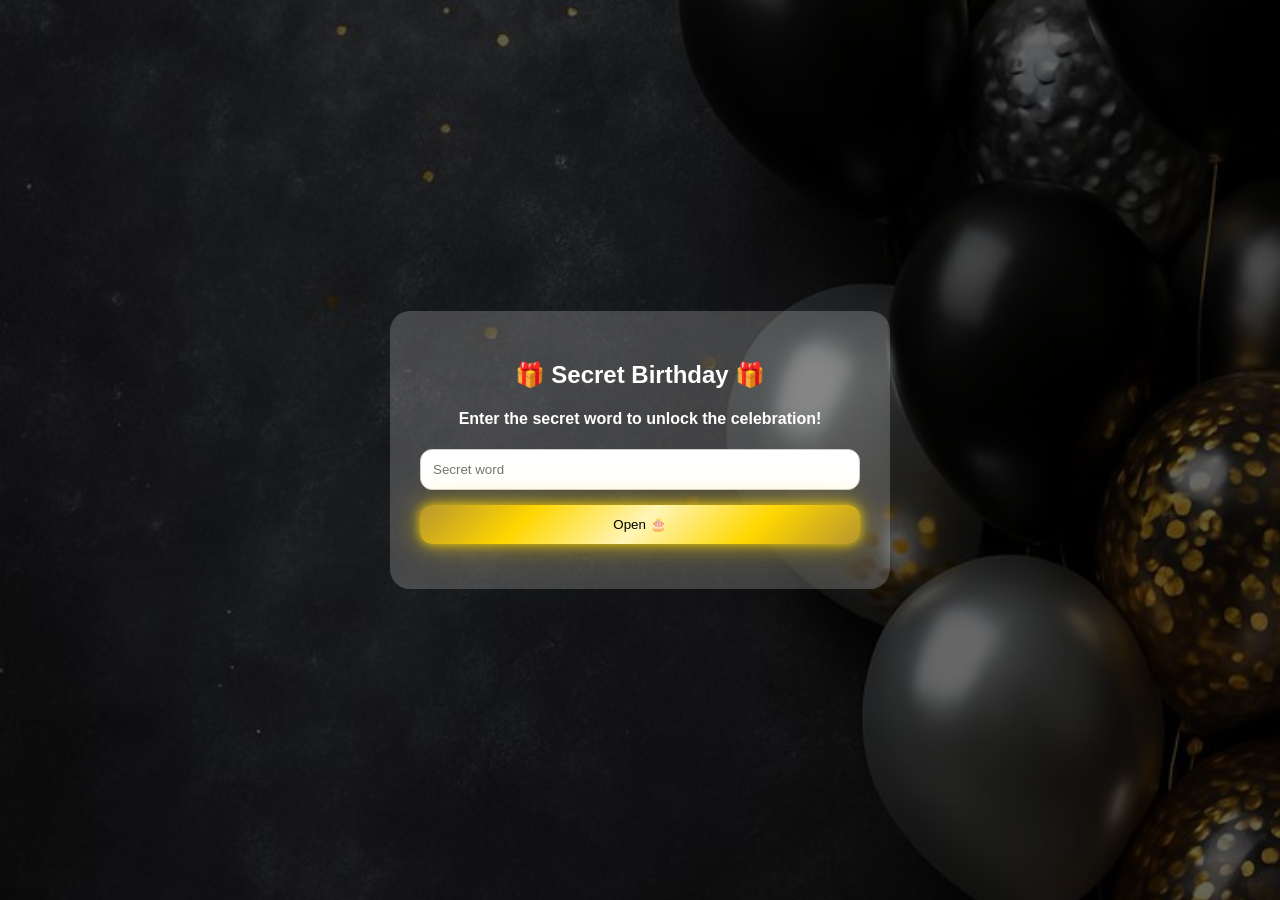
<file: index.html>
<!DOCTYPE html>
<html lang="en">
<head>
  <meta charset="UTF-8">
  <title>Secret Birthday</title>
  <link rel="stylesheet" href="./static/style.css">
  <meta name="viewport" content="width=device-width, initial-scale=1.0">
  <script src="./static/script.js" defer></script>
</head>
<body class="login">

<div class="container">
  <h2>🎁 Secret Birthday 🎁</h2>
  <h4>Enter the secret word to unlock the celebration!</h4>

  <p id="login-message" style="color:red;"></p>

  <form novalidate>
    <input type="password" name="password" placeholder="Secret word">
    <button type="submit">Open 🎂</button>
  </form>
</div>

</body>
</html>
</file>
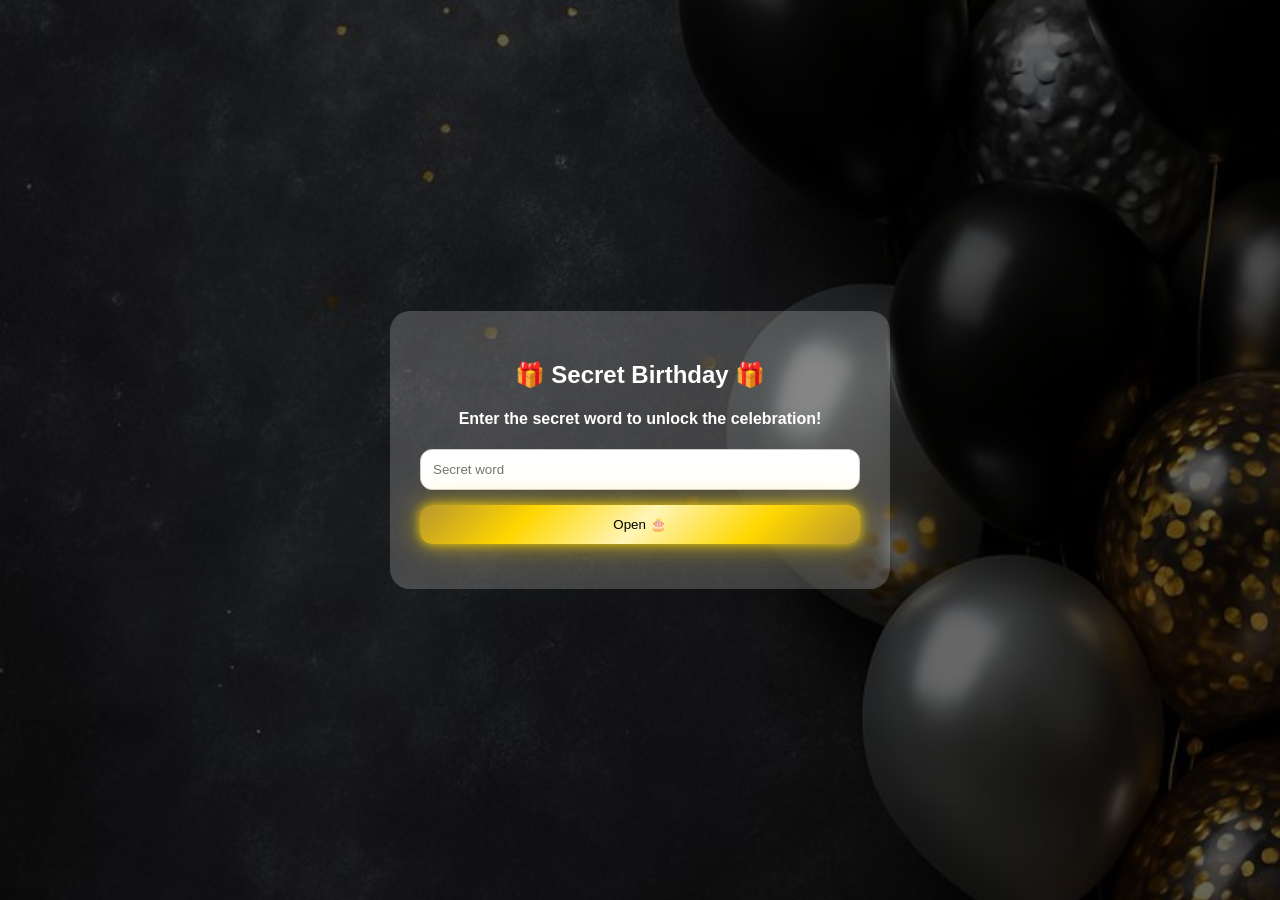
<file: home.html>
<!DOCTYPE html>
<html lang="en">
<head>
  <meta charset="UTF-8">
  <title>Home - Birthday</title>
  <link rel="stylesheet" href="./static/style.css">
  <script src="./static/script.js" defer></script>
  <meta name="viewport" content="width=device-width, initial-scale=1.0">
</head>
<body class="home">

<audio id="music" loop playsinline preload="metadata">
   <source src="./static/birthday.m4a" type="audio/mp4">
   <source src="./static/birthday.m4a" type="audio/mpeg">
</audio>

<div class="balloon-container"></div>

<div class="container">
  <h2>Happy Birthday Our Favourite One🎂</h2>

  <div class="music-box">
    <p class="music-text"> Tap the button and listen 🎧</p>
    <button class="play-btn" onclick="playSong()">▶</button>
  </div>

  <audio id="song" playsinline preload="metadata">
    <source src="./static/birthday.m4a" type="audio/mp4">
    <source src="./static/birthday.m4a" type="audio/mpeg">
  </audio>
</div>

<a href="reasons.html" class="start-btn">
  Enter The Celebration →
</a>

</body>
</html>
</file>
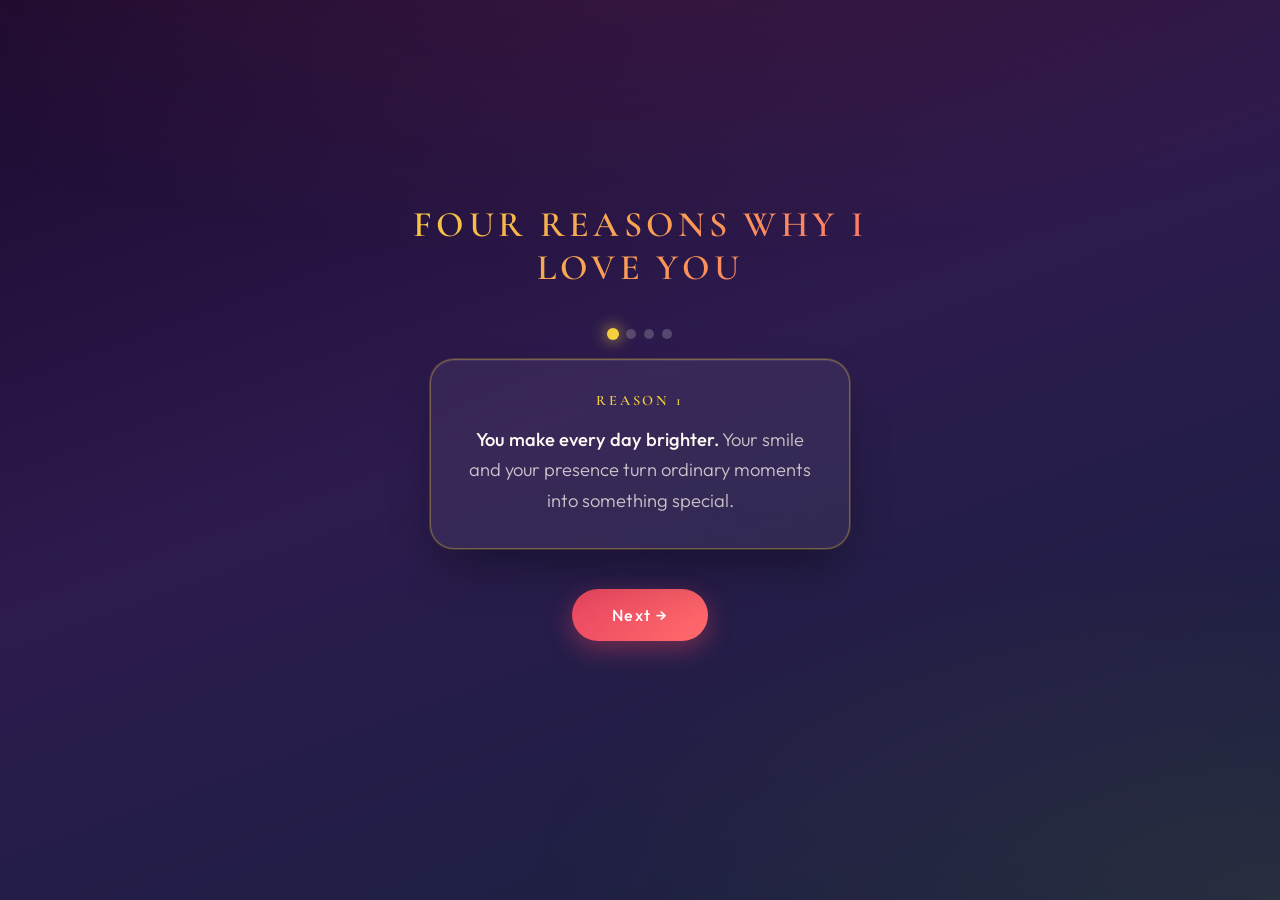
<file: reasons.html>
<!DOCTYPE html>
<html lang="en">
<head>
  <meta charset="UTF-8">
  <meta name="viewport" content="width=device-width, initial-scale=1.0">
  <title>Four Reasons Why I Love You</title>
  <link rel="preconnect" href="https://fonts.googleapis.com">
  <link rel="preconnect" href="https://fonts.gstatic.com" crossorigin>
  <link href="https://fonts.googleapis.com/css2?family=Cormorant+Garamond:ital,wght@0,400;0,600;1,400&family=Outfit:wght@300;500;600&display=swap" rel="stylesheet">
  <style>
    :root {
      --bg-start: #1a0a2e;
      --bg-mid: #2d1b4e;
      --bg-end: #16213e;
      --accent: #e94560;
      --accent-soft: #ff6b6b;
      --gold: #f4d03f;
      --text: #fef9f3;
      --text-muted: rgba(254, 249, 243, 0.75);
    }

    * {
      margin: 0;
      padding: 0;
      box-sizing: border-box;
    }

    body {
      font-family: 'Outfit', sans-serif;
      min-height: 100vh;
      background: linear-gradient(160deg, var(--bg-start) 0%, var(--bg-mid) 45%, var(--bg-end) 100%);
      color: var(--text);
      overflow-x: hidden;
      display: flex;
      flex-direction: column;
      align-items: center;
      justify-content: center;
      padding: 2rem 1rem;
      position: relative;
    }

    body::before {
      content: '';
      position: fixed;
      top: 0;
      left: 0;
      right: 0;
      bottom: 0;
      background: 
        radial-gradient(ellipse 80% 50% at 50% -20%, rgba(233, 69, 96, 0.15), transparent),
        radial-gradient(ellipse 60% 40% at 100% 100%, rgba(244, 208, 63, 0.08), transparent);
      pointer-events: none;
      z-index: 0;
    }

    .page {
      position: relative;
      z-index: 1;
      width: 100%;
      max-width: 520px;
      text-align: center;
    }

    .main-title {
      font-family: 'Cormorant Garamond', serif;
      font-size: clamp(1.75rem, 5vw, 2.25rem);
      font-weight: 600;
      letter-spacing: 0.12em;
      text-transform: uppercase;
      margin-bottom: 2.5rem;
      background: linear-gradient(135deg, var(--gold), var(--accent-soft));
      -webkit-background-clip: text;
      -webkit-text-fill-color: transparent;
      background-clip: text;
      opacity: 0;
      animation: titleIn 1s ease 0.2s forwards;
    }

    @keyframes titleIn {
      to { opacity: 1; transform: translateY(0); }
      from { opacity: 0; transform: translateY(-20px); }
    }

    .reasons-stack {
      display: flex;
      flex-direction: column;
      gap: 1rem;
      align-items: center;
    }

    .reason-card {
      background: rgba(255, 255, 255, 0.06);
      backdrop-filter: blur(20px);
      border: 1px solid rgba(255, 255, 255, 0.1);
      border-radius: 24px;
      padding: 2rem 1.75rem;
      width: 100%;
      max-width: 420px;
      display: flex;
      flex-direction: column;
      align-items: center;
      justify-content: center;
      position: relative;
      box-shadow: 
        0 25px 50px -12px rgba(0, 0, 0, 0.4),
        inset 0 1px 0 rgba(255, 255, 255, 0.08);
      opacity: 0;
      max-height: 0;
      overflow: hidden;
      margin: 0;
      padding-top: 0;
      padding-bottom: 0;
      border-width: 0;
      transition: opacity 0.45s ease, max-height 0.5s ease, padding 0.45s ease, margin 0.45s ease, border 0.3s ease;
    }

    .reason-card.revealed {
      opacity: 1;
      max-height: 280px;
      padding: 2rem 1.75rem;
      margin: 0;
      border-width: 1px;
    }

    .reason-card.active {
      border-color: rgba(244, 208, 63, 0.35);
      box-shadow: 
        0 25px 50px -12px rgba(0, 0, 0, 0.4),
        0 0 0 1px rgba(244, 208, 63, 0.2),
        inset 0 1px 0 rgba(255, 255, 255, 0.08);
    }

    .reason-card.revealed:not(.active) {
      opacity: 0.85;
    }

    .reason-number {
      font-family: 'Cormorant Garamond', serif;
      font-size: 0.9rem;
      font-weight: 600;
      letter-spacing: 0.2em;
      color: var(--gold);
      margin-bottom: 1rem;
      text-transform: uppercase;
    }

    .reason-text {
      font-size: 1.15rem;
      line-height: 1.65;
      font-weight: 300;
      color: var(--text-muted);
      max-width: 360px;
    }

    .reason-text strong {
      color: var(--text);
      font-weight: 500;
    }

    .progress-dots {
      display: flex;
      gap: 0.5rem;
      justify-content: center;
      margin-top: 1.5rem;
      margin-bottom: 1.25rem;
    }

    .nav-buttons {
      display: flex;
      justify-content: center;
      gap: 0.75rem;
      margin-top: 1rem;
      margin-bottom: 0.5rem;
    }

    .nav-buttons .btn-wrap.hidden {
      display: none;
    }

    .dot {
      width: 10px;
      height: 10px;
      border-radius: 50%;
      background: rgba(255, 255, 255, 0.2);
      transition: all 0.35s ease;
    }

    .dot.active {
      background: var(--gold);
      box-shadow: 0 0 12px var(--gold);
      transform: scale(1.2);
    }

    .nav-btn {
      font-family: 'Outfit', sans-serif;
      font-size: 1rem;
      font-weight: 500;
      letter-spacing: 0.08em;
      padding: 1rem 2.5rem;
      border: none;
      border-radius: 50px;
      cursor: pointer;
      transition: all 0.3s ease;
      text-decoration: none;
      display: inline-block;
    }

    .nav-btn.next {
      background: linear-gradient(135deg, var(--accent), var(--accent-soft));
      color: white;
      box-shadow: 0 8px 24px rgba(233, 69, 96, 0.4);
    }

    .nav-btn.next:hover {
      transform: translateY(-2px);
      box-shadow: 0 12px 32px rgba(233, 69, 96, 0.5);
    }

    .nav-btn.continue {
      background: linear-gradient(135deg, var(--gold), #f9e79f);
      color: #1a0a2e;
      box-shadow: 0 8px 24px rgba(244, 208, 63, 0.35);
    }

    .nav-btn.continue:hover {
      transform: translateY(-2px);
      box-shadow: 0 12px 32px rgba(244, 208, 63, 0.45);
    }

    .btn-wrap {
      margin-top: 0.5rem;
    }

    .btn-wrap.hidden {
      display: none;
    }
  </style>
</head>
<body>
  <div class="page">
    <h1 class="main-title">Four Reasons Why I Love You</h1>

    <div class="progress-dots">
      <span class="dot active" data-index="0"></span>
      <span class="dot" data-index="1"></span>
      <span class="dot" data-index="2"></span>
      <span class="dot" data-index="3"></span>
    </div>

    <div class="reasons-stack">
      <div class="reason-card active revealed" data-reason="0">
        <span class="reason-number">Reason 1</span>
        <p class="reason-text"><strong>You make every day brighter.</strong> Your smile and your presence turn ordinary moments into something special.</p>
      </div>

      <div class="nav-buttons" id="navButtons">
        <div class="btn-wrap" id="nextWrap">
          <button type="button" class="nav-btn next" id="nextBtn">Next →</button>
        </div>
        <div class="btn-wrap hidden" id="continueWrap">
          <a href="content.html" class="nav-btn continue">Continue to Celebration →</a>
        </div>
      </div>

      <div class="reason-card" data-reason="1">
        <span class="reason-number">Reason 2</span>
        <p class="reason-text"><strong>You understand me like no one else.</strong> You listen, you care, and you make me feel truly seen and loved.</p>
      </div>

      <div class="reason-card" data-reason="2">
        <span class="reason-number">Reason 3</span>
        <p class="reason-text"><strong>You make me want to be better.</strong> Your love inspires me to grow and to give you the world you deserve.</p>
      </div>

      <div class="reason-card" data-reason="3">
        <span class="reason-number">Reason 4</span>
        <p class="reason-text"><strong>You are my home.</strong> Wherever we are, as long as we're together, I feel safe and complete.</p>
      </div>
    </div>
  </div>

  <script>
    const stack = document.querySelector('.reasons-stack');
    const cards = document.querySelectorAll('.reason-card');
    const dots = document.querySelectorAll('.dot');
    const nextBtn = document.getElementById('nextBtn');
    const nextWrap = document.getElementById('nextWrap');
    const continueWrap = document.getElementById('continueWrap');
    const navButtons = document.getElementById('navButtons');
    let current = 0;
    const total = cards.length;

    function moveButtonUnderCurrent() {
      const currentCard = cards[current];
      currentCard.parentNode.insertBefore(navButtons, currentCard.nextSibling);
    }

    function showReason(index, scrollAfter) {
      current = index;
      cards.forEach((card, i) => {
        if (i <= index) {
          card.classList.add('revealed');
        }
        card.classList.toggle('active', i === index);
      });
      dots.forEach((dot, i) => {
        dot.classList.toggle('active', i === index);
      });

      if (current === total - 1) {
        nextWrap.classList.add('hidden');
        continueWrap.classList.remove('hidden');
      } else {
        nextWrap.classList.remove('hidden');
        continueWrap.classList.add('hidden');
      }

      moveButtonUnderCurrent();

      if (scrollAfter) {
        setTimeout(() => {
          navButtons.scrollIntoView({ behavior: 'smooth', block: 'center' });
        }, 400);
      }
    }

    nextBtn.addEventListener('click', () => {
      if (current < total - 1) {
        showReason(current + 1, true);
      }
    });

    dots.forEach((dot, i) => {
      dot.addEventListener('click', () => {
        if (i <= current) showReason(i, false);
      });
    });

    showReason(0, false);
  </script>
</body>
</html>
</file>
<file: static/style.css>
/* COMMON */
:root {
  --bg: #fff;
  --text: #333;
  --card: #fff;
}

body.dark {
  --bg: #121212;
  --text: #f1f1f1;
  --card: #1e1e1e;
}

* { 
  font-family: 'Poppins', sans-serif; 
  box-sizing: border-box; 
}

/* Smooth scroll لكل الروابط الداخلية */
html {
  scroll-behavior: smooth;

 
}

/* ======1. LOGIN PAGE====== */
body.login {
  margin: 0;
  min-height: 100vh;
 background-image: linear-gradient(rgba(0,0,0,0.6), rgba(0,0,0,0.6)), 
                  url("images/backk.jpeg");
                   background-size: cover;
  background-position: center;
  background-repeat: no-repeat;
  height: 100vh;
  margin: 0;
  color: var(--text);
  display: flex;
  justify-content: center;
  align-items: center;
  transition: 0.4s;
}



body.login .container {
  color: #ffffff;
  background-color: rgba(255, 255, 255, 0.2);
  padding: 30px;
  border-radius: 20px;
  width: 90%;
  max-width: 500px;
  text-align: center;
  animation: fadeIn 1s ease;
}

body.login input,
body.login button {
  width: 100%;
  padding: 12px;
  margin-bottom: 15px;
  border-radius: 12px;
  border: none;
}

body.login input { border: 1px solid #ccc; }

body.login button {
    background: linear-gradient(
    135deg,
    #b8962e,
    #ffd700,
    #fff5b7,
    #ffd700,
    #b8962e
  );
  color: black;
  border: none;
  box-shadow: 
    0 0 10px rgba(255,215,0,0.7),
    0 0 20px rgba(255,215,0,0.5),
    0 0 40px rgba(255,215,0,0.3);
  cursor: pointer;
  transition: 0.3s;
}

body.login button:hover {  background: linear-gradient(135deg,#ffd700,#fff4c2,#ffd700);
  box-shadow: 0 0 15px rgba(255,215,0,0.8);
  transform: translateY(-2px); }

/* =======2. HOME PAGE=======*/
body.home {
  margin: 0;
  min-height: 100vh;
  background-image: url("images/login\ back.jpg");
  color: var(--text);
  display: flex;
  flex-direction: column;
  justify-content: center;
  align-items: center;
  transition: 0.4s;
}
body.home::before {
  content: "";
  position: absolute;
  top: 0;
  left: 0;
  width: 100%;
  height: 100%;
  background-color: rgba(0,0,0,0.4); /* 0.4 = 40% مظلمة */
  z-index: 0; /* تحت المحتوى */
}



body.home .container {
position: relative;
z-index: 1;
background-color: rgba(159, 147, 155, 0.5);
  border-radius: 20px;
  width: 90%;
  max-width: 500px;
  min-height: 190px;
  text-align: center;
  animation: fadeIn 1s ease;
}

.container h2 {
  color: #ffffff;
}

.balloon-container {
  position: fixed;
  top: 0;
  left: 0;
  width: 100%;
  height: 100vh;
  pointer-events: none;
  overflow: visible;
  z-index: 0;
  
}

body.home .balloon {
  position: absolute;
  bottom: 0;
  width: 40px;
  height: 50px;
  border-radius: 50%;
  background: hsl(calc(var(--i) * 36), 70%, 60%);
  opacity: 0.8;
  animation: floatUp 6s linear infinite;
}

/* عمل الخيط تحت كل بالون */
body.home .balloon::after {
  content: '';
  position: absolute;
  bottom: -30px; /* طول الخيط */
  left: 50%;
  transform: translateX(-50%);
  width: 2px; /* سمك الخيط */
  height: 30px; /* طول الخيط */
  background: #555; /* لون الخيط */
}

@keyframes floatUp {
  0% { transform: translateY(0) rotate(0deg); opacity: 0.8; }
  50% { transform: translateY(-500px) rotate(15deg); opacity: 0.9; }
  100% { transform: translateY(-700px) rotate(-10deg); opacity: 0; }
}

#music {
    display: none;
}

/*body.home nav a {
  margin: 0 10px;
  text-decoration: none;
  color: inherit;
  font-weight: bold;
} */

.start-btn {
  display: inline-block;
  margin-top: 40px;
  padding: 15px 40px;
  border-radius: 50px;
   background: linear-gradient(
    135deg,
    #b8962e,
    #ffd700,
    #fff5b7,
    #ffd700,
    #b8962e
  );
  color: black;
  border: none;
  box-shadow: 
    0 0 10px rgba(255,215,0,0.7),
    0 0 20px rgba(255,215,0,0.5),
    0 0 40px rgba(255,215,0,0.3);
  font-size: 20px;
  font-weight: bold;
  text-decoration: none;
  transition: 0.3s ease;
  z-index: 10;
}

.start-btn:hover {
 background: linear-gradient(135deg,#ffd700,#fff4c2,#ffd700);
  box-shadow: 0 0 15px rgba(255,215,0,0.8);
  transform: translateY(-2px);
}

.music-box{
  text-align:center;
  margin-top:10px;
}

.music-text{
  font-size:22px;
  color:white;
  margin-bottom:20px;
}

.play-btn{
  width:50px;
  height:50px;
  border-radius:50%;
  border:none;
  font-size:20px;
  background: linear-gradient(
    135deg,
    #b8962e,
    #ffd700,
    #fff5b7,
    #ffd700,
    #b8962e
  );
  color: black;
  border: none;
  box-shadow: 
    0 0 10px rgba(255,215,0,0.7),
    0 0 20px rgba(255,215,0,0.5),
    0 0 40px rgba(255,215,0,0.3);;
;
  color:white;
  cursor:pointer;
  box-shadow:0 0 20px rgba(0,0,0,0.4);
  transition:0.3s;
}

.play-btn:hover{
  transform:scale(1.1);
}


/* ====== 3. CONTENT PAGE======*/
.content-header {
  position: fixed;
  top: 0;
  width: 100%;
  background: rgba(2, 2, 2, 0.3);
  backdrop-filter: blur(10px);
  padding: 15px 0;
  text-align: center;
  z-index: 10;
}

.content-header nav a {
  margin: 0 15px;
  font-weight: bold;
}


/* ===== Sidebar Navigation ===== */
.side-nav {
  position: fixed;
  top: 50%;
  right: 20px; 
    transform: translateY(-50%);
  display: flex;
  flex-direction:row;
  z-index: 20;
}

.side-nav a {
  margin: 10px 0;
  text-decoration: none;
  color: #ffffff;
  font-weight: bold;
  position: relative;
  transition: 0.3s;
}

.side-nav a:hover {
  color: #da9494; /* لون الكلمة عند hover */
}



/* ===== Book – ألبوم صور فاخر ===== */

#book-section {
  margin-top: 0;
  text-align: center;
}

.book-hero {
  padding: 2rem 1rem 4rem;
}

.book-section-inner {
  max-width: 680px;
  margin: 0 auto;
}

.book-section-title {
  font-family: 'Cormorant Garamond', serif;
  font-size: clamp(2rem, 5vw, 2.8rem);
  font-weight: 700;
  color: #fff;
  margin-bottom: 0.25rem;
  letter-spacing: 0.15em;
  text-shadow: 0 2px 24px rgba(0,0,0,0.5);
}

.book-section-sub {
  font-family: 'Cormorant Garamond', serif;
  font-size: 1.2rem;
  font-style: italic;
  color: rgba(255,255,255,0.9);
  margin-bottom: 2.5rem;
  letter-spacing: 0.08em;
}

/* الكتاب المقفول – ألبوم فاخر كريمي وذهبي */
.book-closed {
  width: 320px;
  height: 400px;
  cursor: pointer;
  position: relative;
  margin: 0 auto;
  transition: transform 0.5s cubic-bezier(0.34, 1.56, 0.64, 1);
}

.book-closed:hover {
  transform: scale(1.05) translateY(-8px);
}

.book-3d {
  width: 100%;
  height: 100%;
  position: relative;
  display: flex;
  border-radius: 8px 12px 12px 8px;
  overflow: hidden;
  box-shadow:
    0 40px 80px rgba(0, 0, 0, 0.5),
    0 20px 40px rgba(0, 0, 0, 0.35),
    8px 0 24px rgba(0, 0, 0, 0.25),
    inset 0 1px 0 rgba(255, 255, 255, 0.4);
}

.book-spine {
  position: absolute;
  left: 0;
  top: 0;
  width: 28px;
  height: 100%;
  background: linear-gradient(90deg, #2a1740 0%, #4b2e83 50%, #2a1740 100%);
  border-radius: 8px 0 0 8px;
  transform: translateX(-14px);
  box-shadow: inset 2px 0 10px rgba(0, 0, 0, 0.4);
}

.book-cover {
  flex: 1;
  margin-left: 14px;
  background: linear-gradient(165deg, #1a1024 0%, #2a1740 30%, #4b2e83 65%, #6d4bc3 100%);
  border-radius: 0 10px 10px 0;
  display: flex;
  flex-direction: column;
  align-items: center;
  justify-content: center;
  gap: 0.6rem;
  border: 2px solid rgba(140, 110, 255, 0.4);
  box-shadow: inset 0 0 60px rgba(255, 255, 255, 0.15),
              inset 0 2px 0 rgba(255,255,255,0.4);
  position: relative;
}

.book-cover::before {
  content: "";
  position: absolute;
  inset: 12px;
  border: 1px solid rgba(160, 130, 255, 0.35);
  border-radius: 4px;
  pointer-events: none;
}

.book-cover::after {
  content: "";
  position: absolute;
  inset: 0;
  background: radial-gradient(ellipse 60% 40% at 50% 30%, rgba(255,255,255,0.25), transparent);
  border-radius: inherit;
  pointer-events: none;
}

.book-title {
  font-family: 'Cormorant Garamond', serif;
  color: #d8ccff;
  font-size: 1.6rem;
  font-weight: 700;
  letter-spacing: 0.2em;
  text-transform: uppercase;
  z-index: 1;
}

.book-heart {
  color: #c41eae;
  font-size: 1.8rem;
  z-index: 1;
  animation: bookHeart 2.5s ease-in-out infinite;
}

@keyframes bookHeart {
  0%, 100% { opacity: 1; transform: scale(1); }
  50% { opacity: 0.85; transform: scale(1.15); }
}

.book-edge {
  position: absolute;
  right: 0;
  top: 0;
  width: 18px;
  height: 100%;
  background: linear-gradient(90deg, rgba(74, 42, 89, 0.6) 0%, rgba(74, 42, 89, 0.2) 100%);
  border-radius: 0 10px 10px 0;
  transform: translateX(100%);
}

.open-text {
  position: absolute;
  bottom: 20px;
  left: 50%;
  transform: translateX(-50%);
  font-family: 'Outfit', sans-serif;
  color: #5c4033;
  font-weight: 600;
  font-size: 0.85rem;
  letter-spacing: 0.1em;
  background: rgba(255, 255, 255, 0.9);
  padding: 10px 22px;
  border-radius: 50px;
  pointer-events: none;
  border: 1px solid rgba(139, 115, 85, 0.4);
  box-shadow: 0 4px 20px rgba(0,0,0,0.15);
}

/* الكتاب المفتوح – صفحات ألبوم أنيقة */
.book-open {
  display: none;
  margin-top: 2rem;
  align-items: center;
  flex-direction: column;
}

.book-open.visible {
  display: flex;
  animation: bookOpenIn 0.6s cubic-bezier(0.34, 1.56, 0.64, 1);
}

@keyframes bookOpenIn {
  from { opacity: 0; transform: scale(0.9); }
  to { opacity: 1; transform: scale(1); }
}

.book-viewer {
  perspective: 1600px;
  display: flex;
  justify-content: center;
  padding: 28px 24px;
  background: linear-gradient(145deg, rgba(60,42,70,0.6) 0%, rgba(35,20,50,0.8) 100%);
  border-radius: 24px;
  border: 1px solid rgba(139, 115, 185, 0.3);
  box-shadow:
    inset 0 2px 30px rgba(0,0,0,0.3),
    0 30px 60px rgba(0,0,0,0.5),
    0 0 0 1px rgba(255,255,255,0.05);
}

.book-spread {
  display: flex;
  position: relative;
  width: 560px;
  max-width: 92vw;
  height: 380px;
  transform-style: preserve-3d;
}

.book-spread .page {
  width: 280px;
  height: 380px;
  background: #faf8f5;
  overflow: hidden;
  backface-visibility: hidden;
  box-shadow:
    0 10px 40px rgba(0, 0, 0, 0.4),
    inset 0 0 0 1px rgba(139, 115, 85, 0.2);
}

.book-spread .page-left {
  border-radius: 16px 0 0 16px;
  border: 3px solid #e8dcc8;
  border-right: 2px solid #d4c4a8;
}

.page-flip-left-wrap {
  position: relative;
  width: 280px;
  height: 380px;
  transform-style: preserve-3d;
  transform-origin: right center;
  transition: transform 0.85s cubic-bezier(0.35, 0.1, 0.25, 1);
}

.page-flip-left-wrap.flipping-prev {
  transform: rotateY(180deg);
}

.book-spread .page-left-back {
  position: absolute;
  right: 0;
  top: 0;
  width: 100%;
  height: 100%;
  border-radius: 16px 0 0 16px;
  transform: rotateY(180deg);
  backface-visibility: hidden;
  z-index: 1;
  border: 3px solid #e8dcc8;
  border-right: 2px solid #d4c4a8;
}
.book-spread .page img {
  width: 100%;
  height: 100%;
  object-fit: cover;
  display: block;
  background: #f5f0e8;
}

/* غلاف الصفحة اليمنى للتقليب */
.page-flip-wrap {
  position: relative;
  width: 280px;
  height: 380px;
  transform-style: preserve-3d;
  transform-origin: left center;
  transition: transform 0.85s cubic-bezier(0.35, 0.1, 0.25, 1);
}

.page-flip-wrap.flipping {
  transform: rotateY(-180deg);
}
.page-flip-wrap.flipping-prev {
  transform: rotateY(180deg);
}

.book-spread .page-right {
  position: absolute;
  left: 0;
  top: 0;
  border-radius: 0 16px 16px 0;
  border: 3px solid #e8dcc8;
  border-left: 2px solid #d4c4a8;
  z-index: 2;
}

.book-spread .page-right-back {
  position: absolute;
  left: 0;
  top: 0;
  width: 100%;
  height: 100%;
  border-radius: 0 16px 16px 0;
  transform: rotateY(180deg);
  backface-visibility: hidden;
  z-index: 1;
  border: 3px solid #e8dcc8;
  border-left: 2px solid #d4c4a8;
}

.book-controls {
  margin-top: 2rem;
  display: flex;
  gap: 2rem;
  justify-content: center;
  align-items: center;
  padding: 16px 32px;
  background: rgba(245, 230, 211, 0.15);
  border-radius: 50px;
  border: 1px solid rgba(139, 115, 85, 0.4);
  box-shadow: 0 8px 32px rgba(0,0,0,0.35);
}
.book-btn {
  width: 52px;
  height: 52px;
  border-radius: 50%;
  border: none;
  cursor: pointer;
  display: inline-flex;
  align-items: center;
  justify-content: center;
  color: #fff; /* اللون يبقى أبيض على درجات موف داكنة */
  background: linear-gradient(135deg, #6e4f8a, #472f6e); /* درجات موف داكنة */
  box-shadow: 
    0 10px 24px rgba(0,0,0,0.5),
    inset 0 1px 0 rgba(255,255,255,0.2);
  transition: transform 0.25s ease, box-shadow 0.25s ease, background 0.25s ease;
}

.book-btn i {
  font-size: 18px;
}

.book-btn:hover {
  transform: translateY(-2px);
  background: linear-gradient(135deg, #7a5cad, #593f8b); /* Hover بدرجات أفتح شوية من اللون الأصلي */
  box-shadow: 
    0 14px 32px rgba(0,0,0,0.55),
    0 0 0 1px rgba(255,255,255,0.05);
}
.book-btn:active {
  transform: translateY(0);
}
.book-btn:disabled {
  opacity: 0.5;
  cursor: not-allowed;
}
.book-prev:hover i {
  animation: arrowWiggleLeft 0.6s ease;
}
.book-next:hover i {
  animation: arrowWiggleRight 0.6s ease;
}
@keyframes arrowWiggleLeft {
  0%,100% { transform: translateX(0); }
  50% { transform: translateX(-3px); }
}
@keyframes arrowWiggleRight {
  0%,100% { transform: translateX(0); }
  50% { transform: translateX(3px); }
}


.book-progress {
  font-family: 'Cormorant Garamond', serif;
  font-size: 1.2rem;
  font-weight: 600;
  color: rgba(255, 255, 255, 0.95);
  min-width: 5ch;
  letter-spacing: 0.08em;
}

.gallery {
  margin: 0;
  padding: 0;
  box-sizing: border-box;
}

body.gallery,
body.gallery,
body.content {
  background: radial-gradient(circle at top, #0f0f1a, #1c1c2e);
  padding-top: 30px;
  position: relative;
}

body.gallery h2 {
  text-align: center;
  margin-bottom: 40px;
  font-size: 2em;
}

/* ===== Book Hero Section – تصميم الكتاب ===== */
.book-hero {
  margin-top: 2rem;
  padding: 3rem 1rem 4rem;
  min-height: 60vh;
  display: flex;
  align-items: center;
  justify-content: center;
}

.book-section-inner {
  width: 100%;
  max-width: 640px;
  margin: 0 auto;
  text-align: center;
}

.book-section-title {
  font-size: clamp(1.75rem, 4vw, 2.5rem);
  font-weight: 700;
  color: #fff;
  margin-bottom: 0.35rem;
  text-shadow: 0 2px 20px rgba(0,0,0,0.4);
  letter-spacing: 0.08em;
}

.book-section-sub {
  font-size: 1.1rem;
  color: rgba(255,255,255,0.85);
  margin-bottom: 2rem;
  font-style: italic;
}

#book-section h2 {
  margin-bottom: 0;
}

.book-wrap {
  display: flex;
  justify-content: center;
  align-items: center;
  flex-direction: column;
  margin-top: 0;
}

#gallery .container {
  position: relative;
  margin: 50px 20px;
  width: 1000px;
  height: 700px;
  background: #f5f5f5;
  box-shadow: 0 30px 50px #dbdbdb;
}



.gallery .container .slide .item {
  width: 200px;
  height: 300px;
  position: absolute;
  top: 50%;
  transform: translate(0,-50%);
  border-radius: 20px;
  box-shadow: 0 30px 50px #505050;
  background-position: 75% 25%;
  background-size: cover;
  display: inline-block;
  transition: 0.5s;
}

.gallery .slide .item:nth-child(1),
.gallery .slide .item:nth-child(2) {
  top: 0;
  left: 0;
  transform: translate(0,0);
  border-radius: 0;
  width: 100%;
  height: 100%;
}

.gallery .slide .item:nth-child(3) {
  left: 98%;
}

.gallery .slide .item:nth-child(4) {
  left: calc(98% + 220px);
}


.gallery .slide .item:nth-child(n+5) {
  left: calc(50% + 660px);
  opacity: 0;
}

.gallery .item .photo-content {
  position: absolute;
  top: 50%;
  left: 100px;
  width: 300px;
  text-align: left;
  color: #eee;
  transform: translate(0,-50%);
  font-family: system-ui;
  display: none;
}

.gallery .slide .item:nth-child(2) .photo-content{
  display: block;
}

.photo-content .name {
  font-size: 40px;
  text-transform: uppercase;
  font-weight: bold;
  opacity: 0;
  animation: animate 1s ease-in-out 1 forwards;
}

.photo-content .des {
  margin-top: 10px;
  margin-bottom: 20px;
  opacity: 0;
  animation: animate 1s ease-in-out 0.3s 1 forwards;
}

#gallery h2,
#plans h2,
#message h2 {
  color: white;
  animation: glow 2s infinite alternate;
}

@keyframes glow {
  from {
    text-shadow: 0 0 5px #ff6f91, 0 0 10px #ff6f91;
  }
  to {
    text-shadow: 0 0 20px #ff4d6d, 0 0 40px #ff4d6d;
  }
}


@keyframes animate {
  from {
    opacity: 0;
    transform: translate(0 , 100px);
    filter: blur(33px);
  }
  to {
    opacity: 1;
    transform: translate(0);
    filter: blur(0);
  }
}

.gallery .button {
  display: none; /* الأسهم شيلناها — الصور تتحرك لوحدها */
  width: 100%;
  text-align: center;
  position: absolute;
  bottom: 20px;
}

.gallery .button button{
  width: 40px;
  height: 35px;
  border-radius: 8px;
  border: none;
  cursor: pointer;
  margin: 0 5px;
  border: 1px solid #000;
  transition: 0.3s;
}

.gallery .button button:hover{
  background: #ababab;
  color: #fff;
}


body {
  margin: 0;
  font-family: 'Poppins', sans-serif;
}

.love-plan {
  position: relative;
  text-align: center;
  color: white;
  padding: 100px 20px;
  overflow: hidden;
}

.love-plan h2 {
  font-size: 42px;
  color: #ff7ad9;
  text-shadow: 0 0 20px #ff7ad9;
  margin-bottom: 80px;
}

/* Timeline line */
.timeline {
  display: flex;
  justify-content: space-between;
  max-width: 900px;
  margin: auto;
  position: relative;
}

.timeline::before {
  content:'';
  position: absolute;
  top: 50%;
  left: 5%;
  width: 90%;
  height: 4px;
  background: linear-gradient(90deg,#ff7ad9,#f5a2f0);
  box-shadow: 0 0 20px #ff7ad9;
  transform: translateY(-50%);
  border-radius: 2px;
  z-index: 1;
}

/* Steps as numbered circles */
.step {
  position: relative;
  width: 40px;
  height: 40px;
  background: #ff7ad9;
  border-radius: 50%;
  z-index: 2;
  cursor: pointer;
  transition: transform 0.3s, box-shadow 0.3s;
  box-shadow: 0 0 15px #ff7ad9;
  display: flex;
  justify-content: center;
  align-items: center;
  font-weight: bold;
  font-size: 18px;
}

.step:hover {
  transform: scale(1.5);
  box-shadow: 0 0 40px #ff7ad9, 0 0 80px #f5a2f0;
}

/* Message below step */
.step-message {
  position: absolute;
  top: 50px;
  left: 50%;
  transform: translateX(-50%);
  white-space: nowrap;
  color: #ffb3e6;
  font-weight: bold;
  opacity: 0;
  transition: opacity 0.3s;
}

.step.active .step-message {
  opacity: 1;
}

/* Sparkles canvas */
.sparkles {
  position: fixed;
  top: 0;
  left: 0;
  width: 100%;
  height: 100%;
  pointer-events: none;
  z-index: -1;
}


.timeline-curve{
  position: relative;
  max-width: 800px;
  height: 200px;
  margin: auto;
}

/* الخط المنحني */
.curve-line{
  width:100%;
  height:100%;
}

.curve-line path{
  fill:none;
  stroke:#ff7ad9;
  stroke-width:4;
  filter: drop-shadow(0 0 10px #ff7ad9);
}

/* النقاط */
.step{
  position:absolute;
}

/* أماكن الأرقام على الخط */
.step1{ left:40px; top:130px; }
.step2{ left:200px; top:60px; }
.step3{ left:380px; top:40px; }
.step4{ left:560px; top:60px; }
.step5{ left:720px; top:130px; }


#typing-text {
  font-size: 20px;
  line-height: 1.8;
  white-space: pre-wrap;
 
  display: inline-block;
  animation: blink 0.7s infinite;
}

@keyframes blink {
  50% { border-color: transparent; }
}




/* ===== Lightbox ===== */
.lightbox {
  position: fixed;
  inset: 0;
  background: rgba(0,0,0,0.85);
  display: none;
  justify-content: center;
  align-items: center;
  z-index: 1000;
}

.lightbox img {
  max-width: 90%;
  max-height: 85%;
  border-radius: 15px;
  animation: fadeIn 0.3s ease;
}

.lightbox .close {
  position: absolute;
  top: 25px;
  right: 35px;
  font-size: 35px;
  color: white;
  cursor: pointer;
}



/* =====================
   4. Animations (مشترك)
===================== */
@keyframes fadeIn {
  from { opacity: 0; transform: translateY(20px); }
  to { opacity: 1; transform: translateY(0); }
}

/* =====================
   5. Navigation / Toggle (مشترك)
===================== */
nav a {
  margin: 0 10px;
  text-decoration: none;
  color: inherit;
  font-weight: bold;
}

/* =====================
   6. Music Player Section
===================== */
#music-player {
  width: 100%;
  padding: 60px 20px;
  margin-top: 80px;
  margin-bottom: 200px;
  display: flex;
  justify-content: center;
  align-items: center;
}

.spotify-box {
  background: rgba(30, 30, 30, 0.9);
  border-radius: 20px;
  padding: 30px;
  width: 100%;
  max-width: 900px;
  height: 400px;
  box-shadow: 0 15px 40px rgba(0, 0, 0, 0.5);
  border: 2px solid rgba(147, 51, 234, 0.3);
}

.spotify-header {
  display: flex;
  align-items: center;
  gap: 15px;
  margin-top: 50px;
  margin-bottom: 25px;
  padding-bottom: 15px;
  border-bottom: 1px solid rgba(255, 255, 255, 0.1);
}

.spotify-header i {
  font-size: 28px;
  color: #1DB954;
}

.spotify-header h3 {
  margin: 0;
  color: white;
  font-size: 22px;
}

.spotify-player {
  display: flex;
  align-items: center;
  gap: 25px;
}

.album-art {
  width: 100px;
  height: 100px;
  background: linear-gradient(135deg, #1DB954, #1aa34a);
  border-radius: 10px;
  display: flex;
  justify-content: center;
  align-items: center;
  flex-shrink: 0;
  box-shadow: 0 8px 20px rgba(29, 185, 84, 0.3);
}

.album-art i {
  font-size: 50px;
  color: white;
  animation: spinDisc 20s linear infinite;
}

@keyframes spinDisc {
  from { transform: rotate(0deg); }
  to { transform: rotate(360deg); }
}

.album-art.paused i {
  animation: none;
}

.small-image {
  width: 180px;
  height: 180px;
  border-radius: 15px;
  overflow: hidden;
  box-shadow: 0 10px 25px rgba(0, 0, 0, 0.3);
  border: 3px solid rgba(255, 255, 255, 0.2);
  flex-shrink: 0;
  margin: 0 5px;
}

.small-image img {
  width: 100%;
  height: 100%;
  object-fit: cover;
  transition: transform 0.3s ease;
}

.small-image img:hover {
  transform: scale(1.05);
}

.player-info {
  flex: 1;
}

.player-info h4 {
  margin: 0;
  color: white;
  font-size: 18px;
  font-weight: 600;
}

.player-info p {
  margin: 5px 0 0 0;
  color: rgba(255, 255, 255, 0.7);
  font-size: 14px;
}

.player-controls {
  display: flex;
  gap: 15px;
}

.control-btn {
  width: 60px;
  height: 60px;
  border-radius: 50%;
  background: #1DB954;
  border: none;
  color: white;
  font-size: 24px;
  cursor: pointer;
  transition: all 0.3s ease;
  display: flex;
  justify-content: center;
  align-items: center;
  flex-shrink: 0;
}

.control-btn:hover {
  background: #1ed760;
  transform: scale(1.1);
}

.control-btn:active {
  transform: scale(0.95);
}

/* =====================
   7. Messages Section
===================== */
#messages-section {
  width: 100%;
  margin-top: 250px;
  margin-bottom: 250px;
  padding: 110px 20px;
  background: rgba(101, 91, 216, 0.3);
}

#messages-section h2 {
  text-align: center;
  margin-bottom: 50px;
  font-size: 2.5em;
  color: rgb(255, 255, 255);
  animation: glow 2s infinite alternate;
}

.messages-container {
  display: flex;
  gap: 20px;
  max-width: 1000px;
  margin: 0 auto;
  justify-content: center;
}

.message-box {
  position: relative;
  width: 45%;
  min-height: 200px;
  padding: 30px;
  border-radius: 15px;
  background: linear-gradient(135deg, rgba(16, 16, 16, 0.3), rgba(16, 16, 16, 0.3));
  border: 2px solid rgba(16, 42, 210, 0.2);
  overflow: hidden;
  cursor: pointer;
  transition: all 0.3s ease;
}

.message-box:hover {
  transform: translateY(-5px);
  background: linear-gradient(135deg, rgba(56, 8, 159, 0.3), rgba(56, 8, 159, 0.3));
}

.message-overlay {
  position: absolute;
  top: 0;
  left: 0;
  width: 100%;
  height: 100%;
  background: rgba(7, 4, 49, 0.8);
  display: flex;
  flex-direction: column;
  justify-content: center;
  align-items: center;
  color: white;
  z-index: 10;
  transition: opacity 0.4s ease;
}

.message-overlay h3 {
  font-size: 28px;
  margin: 0 0 10px 0;
}

.message-overlay p {
  font-size: 16px;
  margin: 0;
  opacity: 0.9;
}

.message-overlay.hidden {
  opacity: 0;
  pointer-events: none;
}

.message-text {
  color: white;
  font-size: 16px;
  line-height: 1.6;
  opacity: 0;
  animation: fadeIn 0.5s ease forwards;
}

/* ===== موبايل: صفحة الـ content أصغر — هيدر جنب بعض، ميوزك وجاليري ورسائل مصغّرة ===== */
@media (max-width: 768px) {
  body.login .container,
  body.home .container {
    width: 94%;
    max-width: 420px;
    padding: 20px;
  }

  .start-btn {
    margin-top: 25px;
    padding: 12px 28px;
    font-size: 16px;
  }

  /* ===== الهيدر: اللينكات جنب بعض في سطر واحد ===== */
  .content-header {
    padding: 8px 10px;
  }

  .side-nav {
    position: static;
    transform: none;
    flex-direction: row;
    flex-wrap: wrap;
    justify-content: center;
    gap: 8px 14px;
    padding: 0;
  }

  .side-nav a {
    margin: 0;
    font-size: 13px;
  }

  /* ===== بوكس الميوزك: أصغر وكل حاجة جنب بعض ===== */
  #music-player {
    padding: 20px 10px;
    margin-top: 50px;
    margin-bottom: 40px;
  }

  .spotify-box {
    max-width: 100%;
    padding: 12px 14px;
    height: auto;
    border-radius: 12px;
  }

  .spotify-header {
    margin-top: 0;
    margin-bottom: 10px;
    padding-bottom: 8px;
  }

  .spotify-header i {
    font-size: 18px;
  }

  .spotify-header h3 {
    font-size: 14px;
  }

  .spotify-player {
    flex-wrap: nowrap;
    gap: 8px;
    justify-content: center;
    align-items: center;
  }

  .album-art {
    width: 48px;
    height: 48px;
    border-radius: 8px;
  }

  .album-art i {
    font-size: 22px;
  }

  .player-info h4 {
    font-size: 12px;
  }

  .player-info p {
    font-size: 10px;
  }

  .small-image {
    width: 44px;
    height: 44px;
    min-width: 44px;
    min-height: 44px;
    border-radius: 8px;
    border-width: 1px;
    margin: 0 2px;
  }

  .small-image img {
    width: 100%;
    height: 100%;
    object-fit: cover;
  }

  .control-btn {
    width: 40px;
    height: 40px;
    font-size: 14px;
  }

  /* ===== الجاليري: أكبر شوية وشكل حلو ===== */
  #gallery {
    overflow-x: hidden;
    padding-top: 14px;
  }

  body.gallery h2,
  #gallery h2 {
    font-size: 1.25em;
    margin-bottom: 14px;
  }

  #gallery .container {
    margin: 16px 0;
    width: 100vw;
    height: 62vw;
    max-width: 100%;
    overflow: hidden;
    box-sizing: border-box;
    border-radius: 12px;
    box-shadow: 0 12px 28px rgba(0,0,0,0.35);
  }

  .gallery .container .slide .item {
    width: 22vw;
    height: 33vw;
    border-radius: 12px;
    box-shadow: 0 12px 24px rgba(0,0,0,0.28);
    background-size: cover;
    background-position: center;
    background-repeat: no-repeat;
  }

  .gallery .slide .item:nth-child(1),
  .gallery .slide .item:nth-child(2) {
    width: 100%;
    height: 100%;
    border-radius: 0;
  }

  .gallery .slide .item:nth-child(3) {
    left: 85%;
  }

  .gallery .slide .item:nth-child(4) {
    left: calc(85% + 22vw);
  }

  .gallery .slide .item:nth-child(5) {
    left: calc(85% + 44vw);
  }

  .gallery .slide .item:nth-child(n+6) {
    left: calc(50% + 66vw);
  }

  .gallery .button {
    bottom: 8px;
  }

  .gallery .button button {
    width: 32px;
    height: 28px;
    font-size: 12px;
  }

  /* ===== الرسائل: جنب بعض وأصغر عشان يكفوا ===== */
  #messages-section {
    margin-top: 40px;
    margin-bottom: 50px;
    padding: 25px 10px;
  }

  #messages-section h2 {
    font-size: 1em;
    margin-bottom: 16px;
    line-height: 1.3;
  }

  .messages-container {
    flex-direction: row;
    gap: 10px;
    max-width: 100%;
    padding: 0 6px;
    justify-content: center;
    align-items: stretch;
  }

  .message-box {
    width: 48%;
    min-height: 220px;
    padding: 12px;
    border-radius: 10px;
  }

  .message-overlay h3 {
    font-size: 14px;
    margin-bottom: 4px;
  }

  .message-overlay p {
    font-size: 11px;
  }

  .message-text {
    font-size: 12px;
    line-height: 1.45;
  }

  body.gallery {
    padding-top: 12px;
  }
}
</file>
